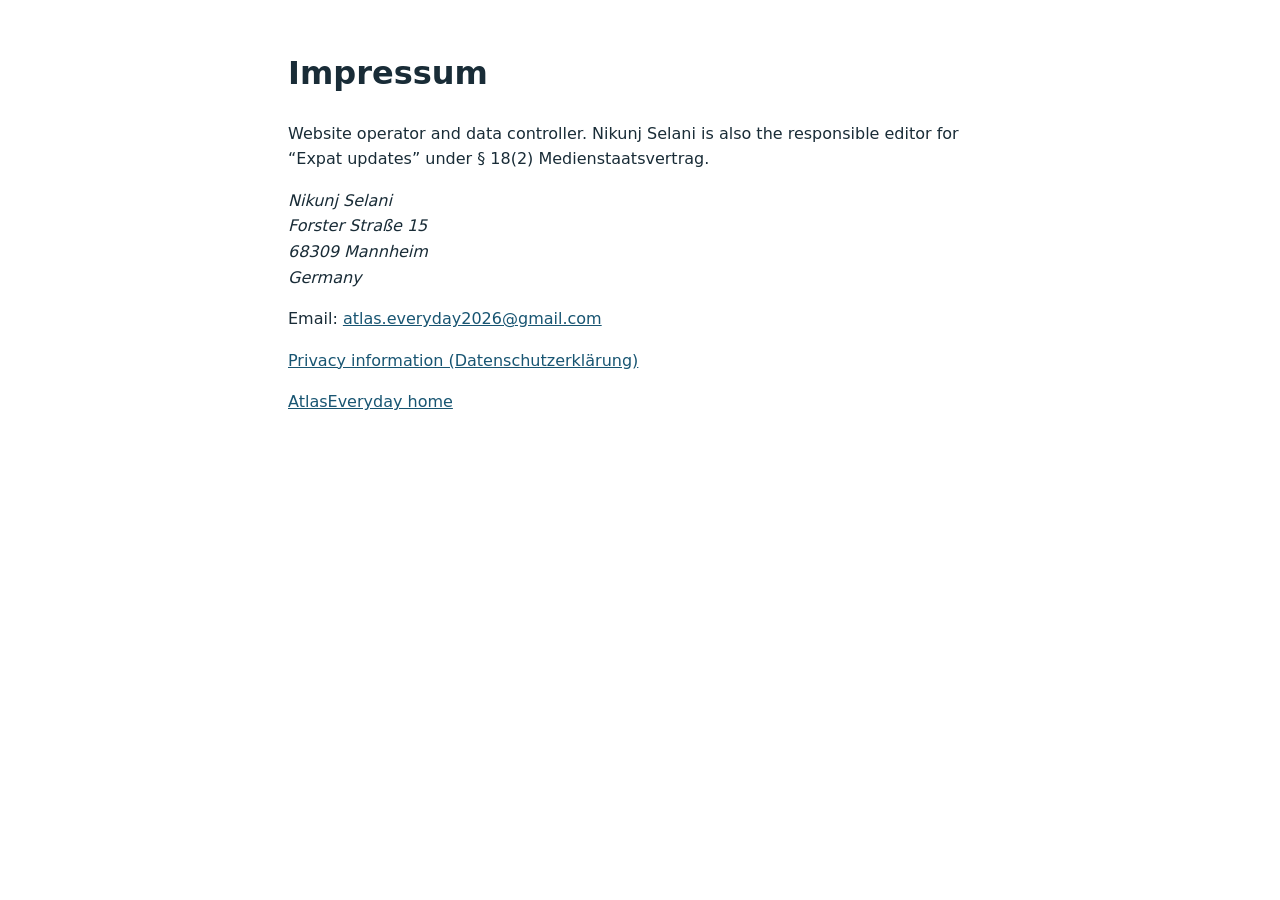
<file: impressum.html>
<!doctype html>
<html lang="en">
<head>
  <meta charset="utf-8">
  <meta name="viewport" content="width=device-width, initial-scale=1">
  <meta name="robots" content="noindex">
  <title>Impressum | AtlasEveryday</title>
  <style>body{font:1rem/1.6 system-ui,sans-serif;max-width:44rem;margin:3rem auto;padding:0 1.25rem;color:#192c37}a{color:#185572}</style>
</head>
<body>
  <main>
    <h1>Impressum</h1>
    <p>Website operator and data controller. Nikunj Selani is also the responsible editor for “Expat updates” under § 18(2) Medienstaatsvertrag.</p>
    <address>Nikunj Selani<br>Forster Straße 15<br>68309 Mannheim<br>Germany</address>
    <p>Email: <a href="mailto:atlas.everyday2026@gmail.com">atlas.everyday2026@gmail.com</a></p>
    <p><a href="./#privacy">Privacy information (Datenschutzerklärung)</a></p>
    <p><a href="./">AtlasEveryday home</a></p>
  </main>
</body>
</html>
</file>
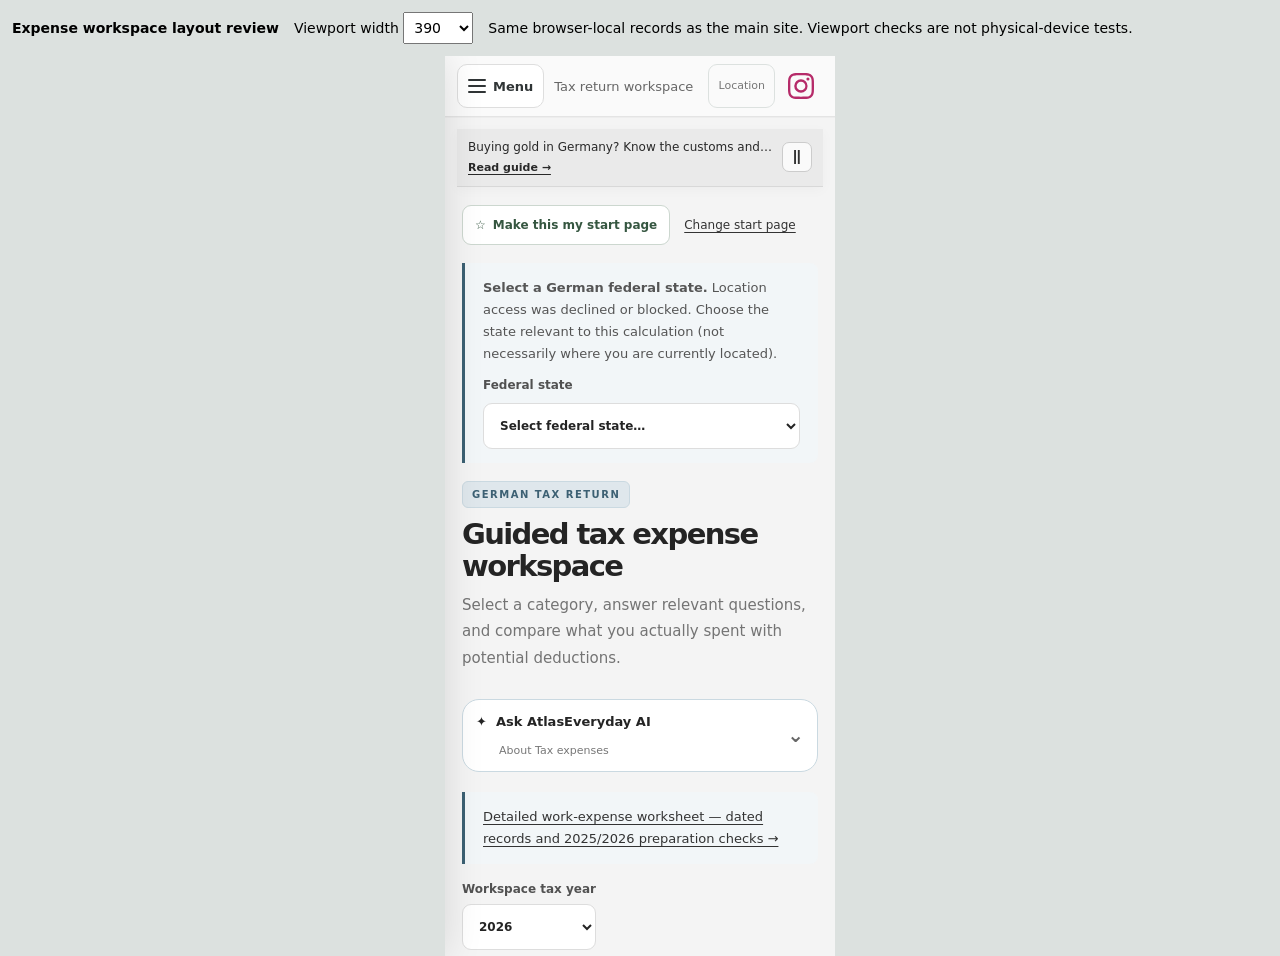
<file: REVIEWS/2026-11-14-expense-responsive.html>
<!doctype html><html lang="en"><head><meta charset="utf-8"><meta name="robots" content="noindex"><meta name="viewport" content="width=device-width,initial-scale=1"><title>Expense workspace responsive review</title><style>body{margin:0;background:#dce1df;font:14px system-ui}header{display:flex;flex-wrap:wrap;gap:15px;padding:12px;align-items:center}iframe{display:block;border:0;margin:auto;background:#fff;width:390px;height:900px;max-width:100vw}button,select{font:inherit;padding:6px}</style></head><body><header><b>Expense workspace layout review</b><label>Viewport width <select id="qaWidth"><option>320</option><option selected>390</option><option>700</option><option>900</option><option>1348</option></select></label><span>Same browser-local records as the main site. Viewport checks are not physical-device tests.</span></header><iframe id="qaFrame" title="Responsive expense workspace" src="../index.html#tax"></iframe><script>document.getElementById('qaWidth').addEventListener('change',event=>document.getElementById('qaFrame').style.width=event.target.value+'px');</script></body></html>
</file>
